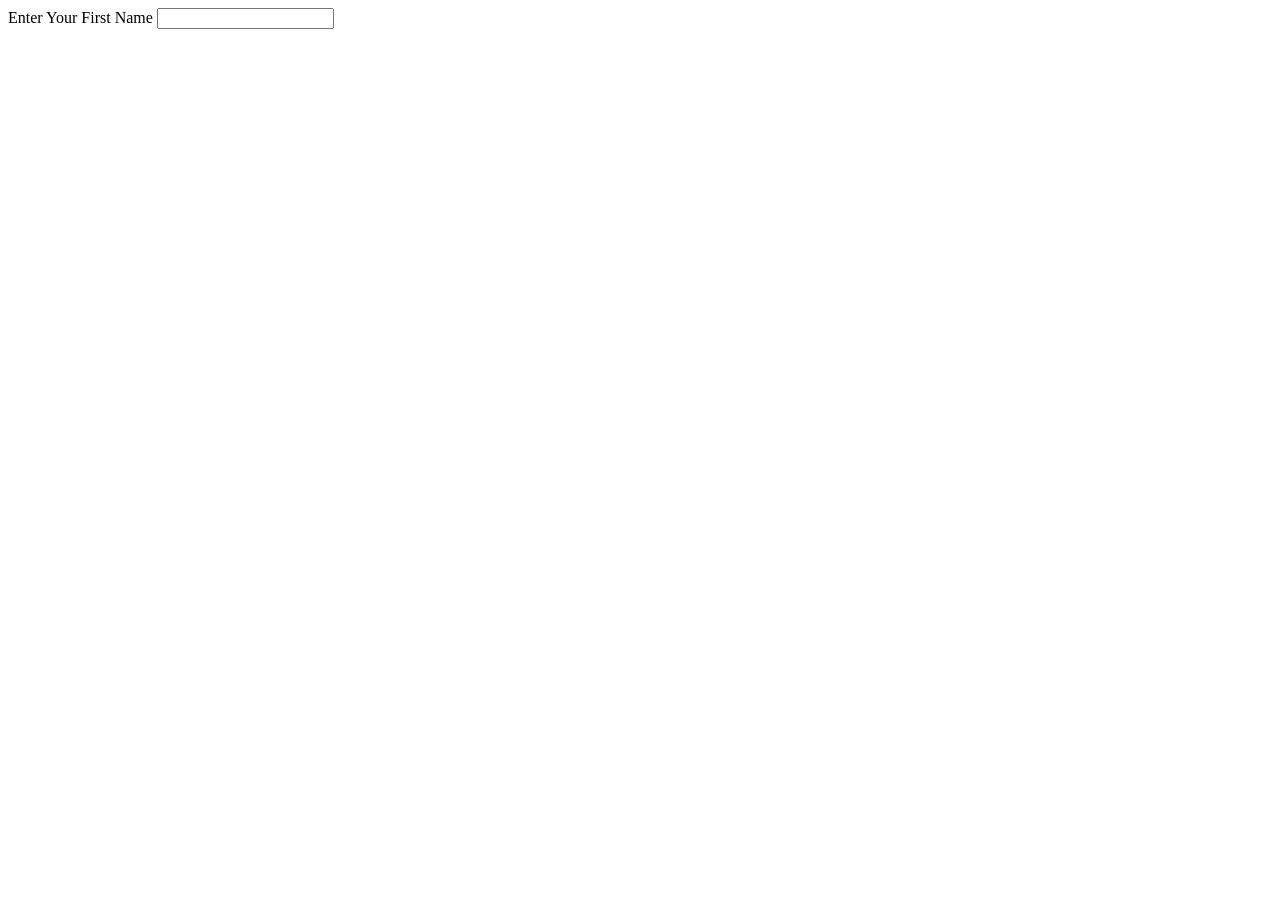
<file: index.html>
<!DOCTYPE html>
<html lang="en">
<head>
    <meta charset="UTF-8">
    <meta name="viewport" content="width=device-width, initial-scale=1.0">
    <title>Video 7 and 8</title>
</head>
<body>
    <!-- <form>
        <label for="email">Enter your Email</label>
        <input type="text" id="email">
        <br>
        <br>
        <label for="Password">Enter your Password</label>
        <input type="password" id="Password">
        <br>
        <label for="radio">Gender</label>
        <input type="radio"  id="radio">
        <br>
        <label for="date">date</label>
        <input type="date">
        <br>
        <label for=""></label>
        <input type="button" value="">
        <br>
        <label for=""></label>
        <input type="button" value="">
        <br>
        <input type="color" name="" id="">
        <br>
        <input type="datetime" name="" id="">
        <br>
        <input type="submit" value="Login">
        <br>
        <input type="file" name="" id="">
        <br>
        <input type="hidden" name="infa">
        <br>
        <input type="image" src="cash.dev.png" alt=""  width="400px">
        <br>
        <input type="number" name="" id="">
        <br>
        <input type="range" name="" id="">
        <br>
        <input type="search" name="" id="">
        <br>
        <input type="time" name="" id="">
        <br>
    </form> -->
    <form>
        <label for="fname">Enter Your First Name</label>
        <input type="text" id="fname">
    </form>
</body>
</html>
</file>
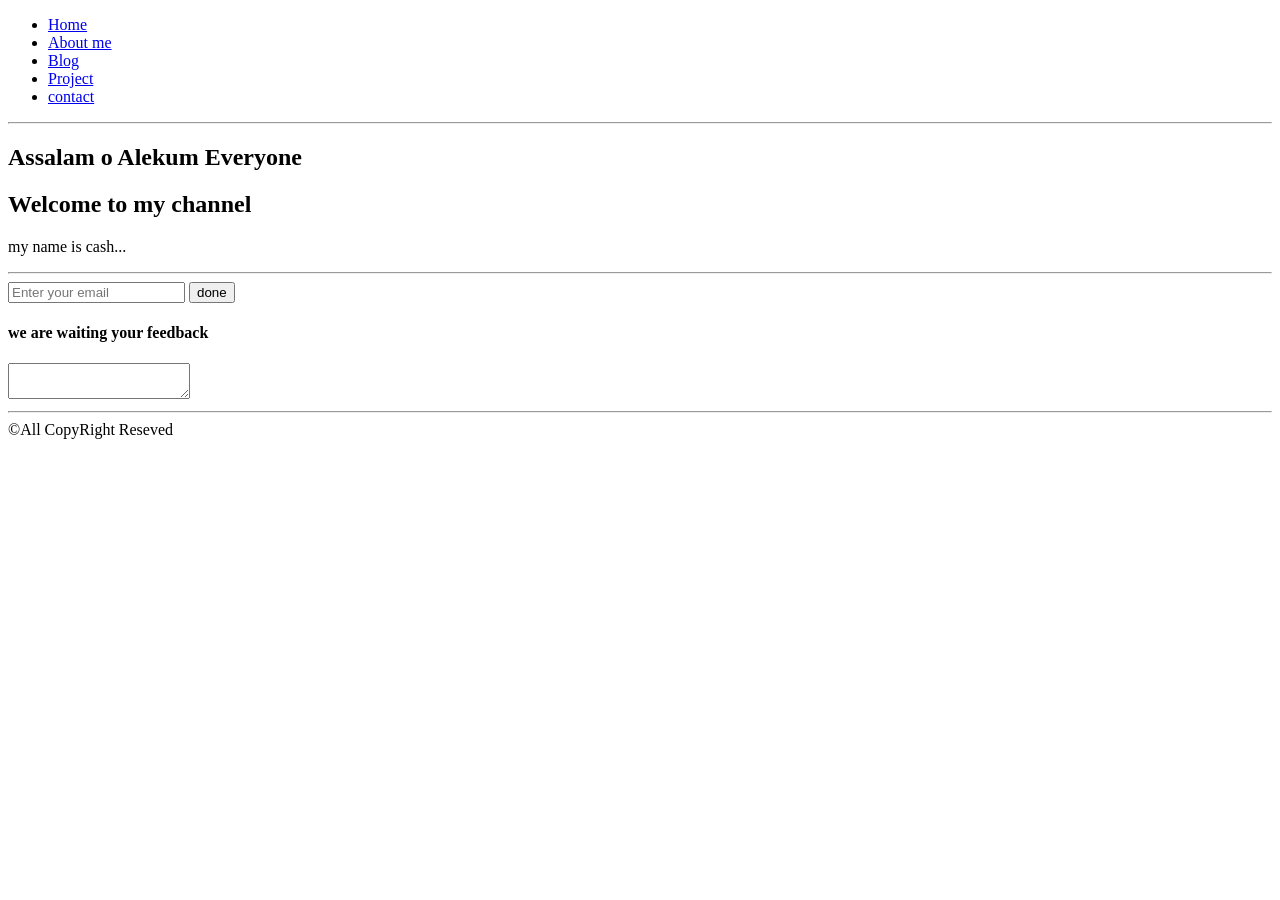
<file: aboutme.html>
<!DOCTYPE html>
<html lang="en">
<head>
    <meta charset="UTF-8">
    <meta name="viewport" content="width=device-width, initial-scale=1.0">
    <title>Home - Page</title>
    <link rel="shortcut icon" href="two.png" type="image/x-icon">
</head>
<body>
    <nav>
        <ul>
            <li><a href="#hone">Home</a></li>
            <li><a href="aboutme.html">About me</a></li>
            <li><a href="blog.html">Blog</a></li>
            <li><a href="project.html">Project</a></li>
            <li><a href="contact.html">contact</a></li>
        </ul>
    </nav>
    <hr>
    <section id="hone">
    <h1>Assalam o Alekum Everyone</h1>
    <h2>Welcome to my channel</h2>
    <p>
       my name is cash...
    <hr>
        <form action="get">
            <input type="email" name="" id="" placeholder="Enter your email">
            <input type="button" value="done">
        </form>
        <h4>we are waiting your feedback</h4>
        <textarea name="" id=""></textarea>
        
    </section>
    <hr>
        <footer>
        &copy;All CopyRight Reseved
    </footer>
</body>
</html>
</file>
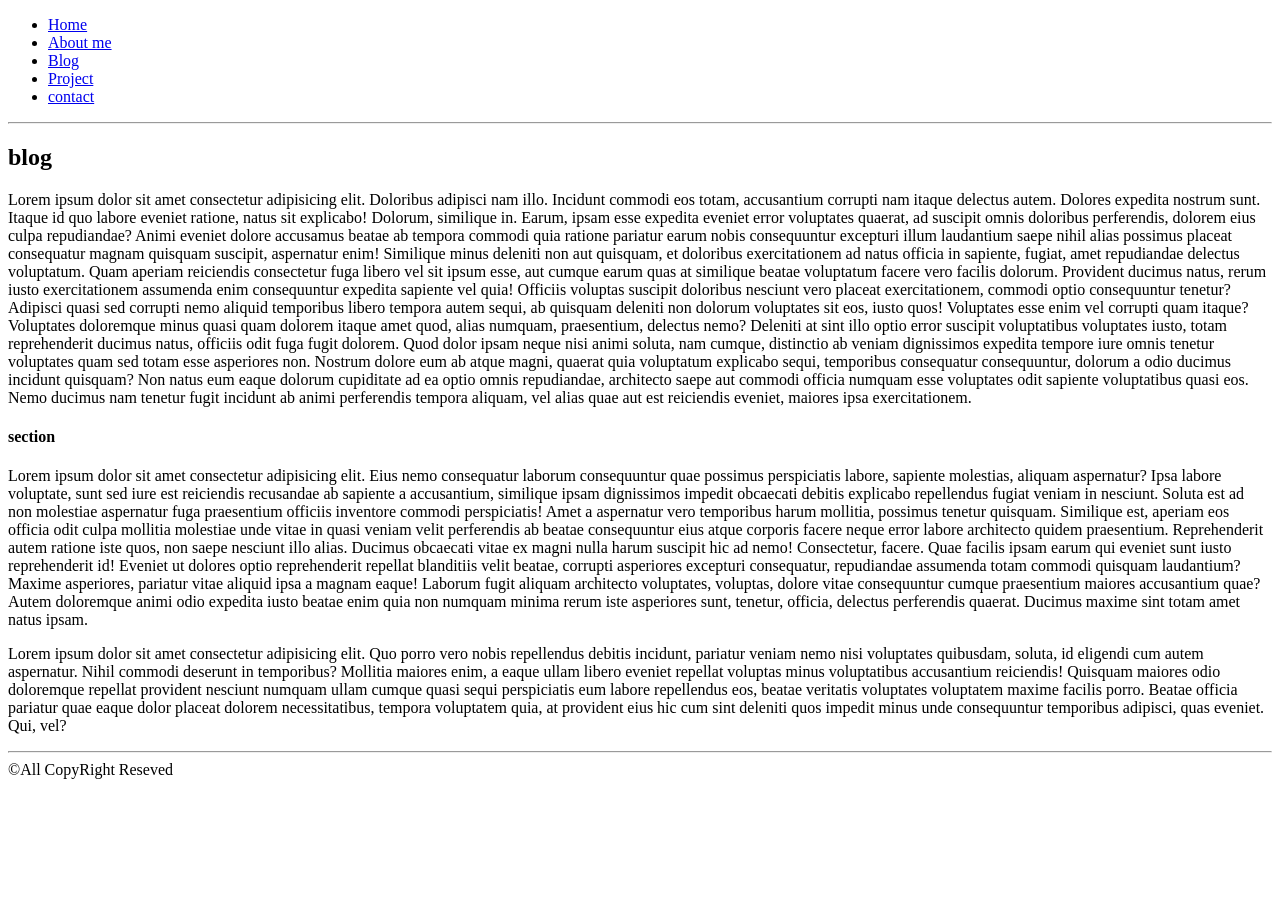
<file: blog.html>
<!DOCTYPE html>
<html lang="en">
<head>
    <meta charset="UTF-8">
    <meta name="viewport" content="width=device-width, initial-scale=1.0">
    <title>Home - Page</title>
    <link rel="shortcut icon" href="two.png" type="image/x-icon">
</head>
<body>
    <nav>
        <ul>
            <li><a href="#hone">Home</a></li>
            <li><a href="aboutme.html">About me</a></li>
            <li><a href="#blog">Blog</a></li>
            <li><a href="project.html">Project</a></li>
            <li><a href="contact.html">contact</a></li>
        </ul>
    </nav>
    <hr>
    <section id="blog">
    <h1>blog</h1>
    <p>Lorem ipsum dolor sit amet consectetur adipisicing elit. Doloribus adipisci nam illo. Incidunt commodi eos totam, accusantium corrupti nam itaque delectus autem. Dolores expedita nostrum sunt. Itaque id quo labore eveniet ratione, natus sit explicabo! Dolorum, similique in. Earum, ipsam esse expedita eveniet error voluptates quaerat, ad suscipit omnis doloribus perferendis, dolorem eius culpa repudiandae? Animi eveniet dolore accusamus beatae ab tempora commodi quia ratione pariatur earum nobis consequuntur excepturi illum laudantium saepe nihil alias possimus placeat consequatur magnam quisquam suscipit, aspernatur enim! Similique minus deleniti non aut quisquam, et doloribus exercitationem ad natus officia in sapiente, fugiat, amet repudiandae delectus voluptatum. Quam aperiam reiciendis consectetur fuga libero vel sit ipsum esse, aut cumque earum quas at similique beatae voluptatum facere vero facilis dolorum. Provident ducimus natus, rerum iusto exercitationem assumenda enim consequuntur expedita sapiente vel quia! Officiis voluptas suscipit doloribus nesciunt vero placeat exercitationem, commodi optio consequuntur tenetur? Adipisci quasi sed corrupti nemo aliquid temporibus libero tempora autem sequi, ab quisquam deleniti non dolorum voluptates sit eos, iusto quos! Voluptates esse enim vel corrupti quam itaque? Voluptates doloremque minus quasi quam dolorem itaque amet quod, alias numquam, praesentium, delectus nemo? Deleniti at sint illo optio error suscipit voluptatibus voluptates iusto, totam reprehenderit ducimus natus, officiis odit fuga fugit dolorem. Quod dolor ipsam neque nisi animi soluta, nam cumque, distinctio ab veniam dignissimos expedita tempore iure omnis tenetur voluptates quam sed totam esse asperiores non. Nostrum dolore eum ab atque magni, quaerat quia voluptatum explicabo sequi, temporibus consequatur consequuntur, dolorum a odio ducimus incidunt quisquam? Non natus eum eaque dolorum cupiditate ad ea optio omnis repudiandae, architecto saepe aut commodi officia numquam esse voluptates odit sapiente voluptatibus quasi eos. Nemo ducimus nam tenetur fugit incidunt ab animi perferendis tempora aliquam, vel alias quae aut est reiciendis eveniet, maiores ipsa exercitationem.</p>
    <h4>section</h4>
    <p>Lorem ipsum dolor sit amet consectetur adipisicing elit. Eius nemo consequatur laborum consequuntur quae possimus perspiciatis labore, sapiente molestias, aliquam aspernatur? Ipsa labore voluptate, sunt sed iure est reiciendis recusandae ab sapiente a accusantium, similique ipsam dignissimos impedit obcaecati debitis explicabo repellendus fugiat veniam in nesciunt. Soluta est ad non molestiae aspernatur fuga praesentium officiis inventore commodi perspiciatis! Amet a aspernatur vero temporibus harum mollitia, possimus tenetur quisquam. Similique est, aperiam eos officia odit culpa mollitia molestiae unde vitae in quasi veniam velit perferendis ab beatae consequuntur eius atque corporis facere neque error labore architecto quidem praesentium. Reprehenderit autem ratione iste quos, non saepe nesciunt illo alias. Ducimus obcaecati vitae ex magni nulla harum suscipit hic ad nemo! Consectetur, facere. Quae facilis ipsam earum qui eveniet sunt iusto reprehenderit id! Eveniet ut dolores optio reprehenderit repellat blanditiis velit beatae, corrupti asperiores excepturi consequatur, repudiandae assumenda totam commodi quisquam laudantium? Maxime asperiores, pariatur vitae aliquid ipsa a magnam eaque! Laborum fugit aliquam architecto voluptates, voluptas, dolore vitae consequuntur cumque praesentium maiores accusantium quae? Autem doloremque animi odio expedita iusto beatae enim quia non numquam minima rerum iste asperiores sunt, tenetur, officia, delectus perferendis quaerat. Ducimus maxime sint totam amet natus ipsam.</p>
    <p>Lorem ipsum dolor sit amet consectetur adipisicing elit. Quo porro vero nobis repellendus debitis incidunt, pariatur veniam nemo nisi voluptates quibusdam, soluta, id eligendi cum autem aspernatur. Nihil commodi deserunt in temporibus? Mollitia maiores enim, a eaque ullam libero eveniet repellat voluptas minus voluptatibus accusantium reiciendis! Quisquam maiores odio doloremque repellat provident nesciunt numquam ullam cumque quasi sequi perspiciatis eum labore repellendus eos, beatae veritatis voluptates voluptatem maxime facilis porro. Beatae officia pariatur quae eaque dolor placeat dolorem necessitatibus, tempora voluptatem quia, at provident eius hic cum sint deleniti quos impedit minus unde consequuntur temporibus adipisci, quas eveniet. Qui, vel?</p>
    </section>
    <hr>
        <footer>
        &copy;All CopyRight Reseved
    </footer>
</body>
</html>
</file>
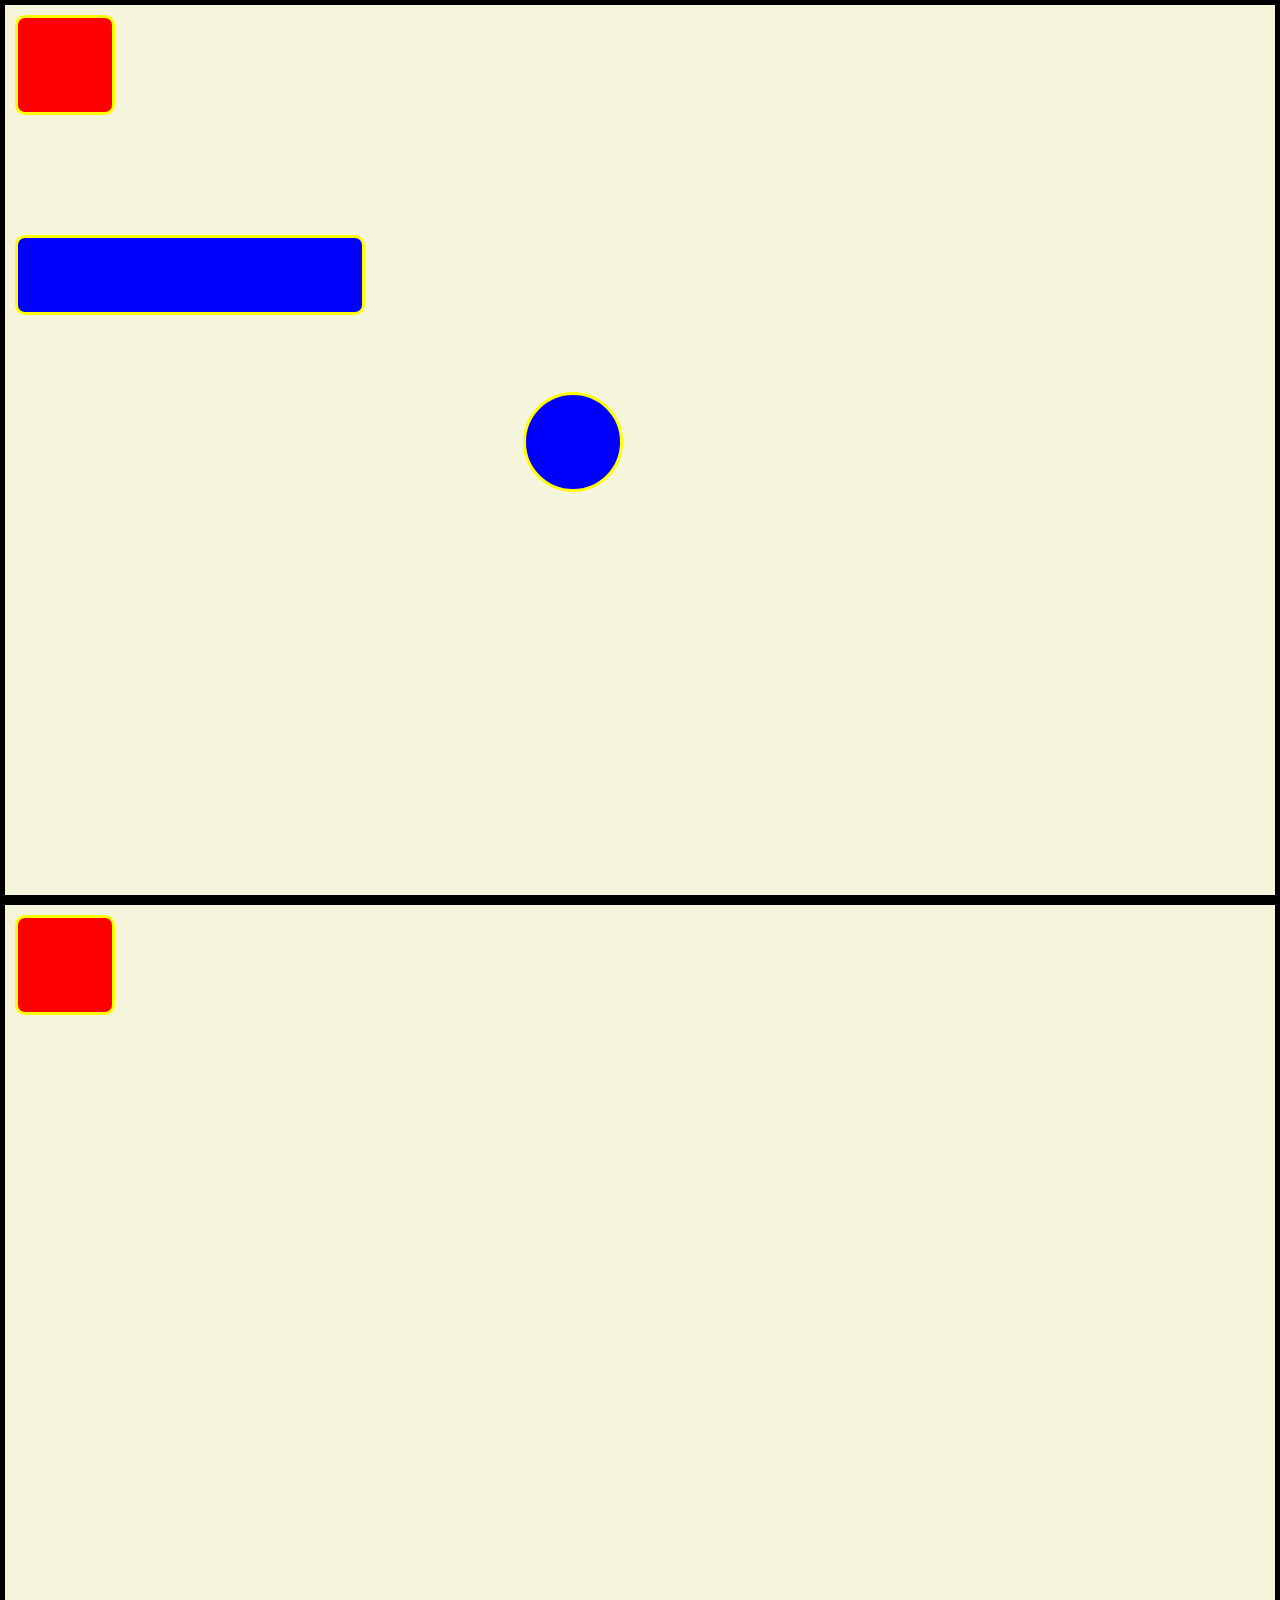
<file: rough.html>
<!DOCTYPE html>
<html lang="en">
<head>
    <meta charset="UTF-8">
    <meta http-equiv="X-UA-Compatible" content="IE=edge">
    <meta name="viewport" content="width=device-width, initial-scale=1.0">
    <title>Animations ka Gyaan</title>
    <style>
        *{
            margin: 0;
            padding: 0;
            box-sizing: border-box;
        }
        .container{
            width: 100vw;
            height: 100vh;
            background-color: beige;
            border: 5px solid black;
        }
        .box{
            width: 350px;
            height: 80px;
            background-color: blue;
            border: 3px solid yellow;
            border-radius: 10px;
            margin: 10px;
            position: relative;
            /* animation-name: rightMovement;
            animation-duration: 5s;
            animation-iteration-count: 1;
            /* animation-delay: 1s; */
            /* animation-timing-function: linear; */
            /* animation-direction: alternate-reverse; */
            /* animation-fill-mode: backwards;  */

            /* @keyframes duration | easing-function | delay |
iteration-count | direction | fill-mode | play-state | name */
            animation: 5s linear 1s infinite alternate none running rightMovement;
        }

        @keyframes rightMovement {
            from {
                top: 0;
                left: 0;
            }

            to {
                top: 0;
                left: 1350px;
            }
        }

        #box2{
            width: 350px;
            height: 80px;
            background-color: blue;
            border: 3px solid yellow;
            border-radius: 10px;
            margin: 10px;
            position: relative;
            animation: 5s ease-in 1s infinite alternate none running leftMovement;
        }

        @keyframes leftMovement {
            from {
                top: 650px;
                left: 1350px;
            }

            to {
                top: 650px;
                left: 0;
            }
        }

        #circle{
            width: 100px;
            height: 100px;
            background-color: blue;
            border: 3px solid yellow;
            border-radius: 50px;
            margin: 10px;
            position: relative;
            top: 30%;
            left: 40%;
            animation: 10s ease-in-out 0s infinite alternate-reverse none running circleMovement;
        }
        @keyframes circleMovement {
           0% {
            top: 1%;
            left: 5%;
           }
           30% {
            top: 5%;
            left: 90%;
           }

           60% {
            top: 70%;
            left: 10%;
           }
           100%{
            top: 75%;
            left: 90%;
           }

        }
    </style>
</head>
<body>

    <div class="container">
        <div class="box">

        </div>

        <div id="circle">

        </div>
        <div id="box2">

        </div>

        
    </div>
    
</body>
</html>


<!DOCTYPE html>
<html lang="en">
<head>
    <meta charset="UTF-8">
    <meta name="viewport" content="width=device-width, initial-scale=1.0">
    <title>Display- Properties</title>
    <style>
        *{
            margin: 0;
            padding: 0;
        }
        /* .container{
            width: 1200px;
            height: 100vh;
            border: 5px solid black;
            box-sizing: border-box;
        }
        .box{
            border: 5px solid black;
            margin: 20px;
            background-color: aqua;
            width: 200px;
            height: 400px;
            animation-name: new;
            animation-delay: 2s;
            animation-duration: 5s;
            animation-iteration-count: infinite;
            animation-fill-mode: linear;
        } */

        @keyframes my {
  0%   {background-color:red; left:0px; top:0px;}
  25%  {background-color:yellow; left:200px; top:0px;}
  50%  {background-color:blue; left:200px; top:200px;}
  75%  {background-color:green; left:0px; top:200px;}
  100% {background-color:red; left:0px; top:0px;}
}

.box {
  width: 100px;
  height: 100px;
  position: relative;
  background-color: red;
  animation-name: my;
  animation-duration: 5s;
  animation-iteration-count: 4;
}
        @keyframes new {
            from{
                top: 0;
                left: 0;
            }
            to{
                top: 0;
                left: 500px;
            }
        }

    </style>
</head>
<body>
    <div class="container">
        <div class="box">

        </div>
    </div>
</body>
</html>
</file>
